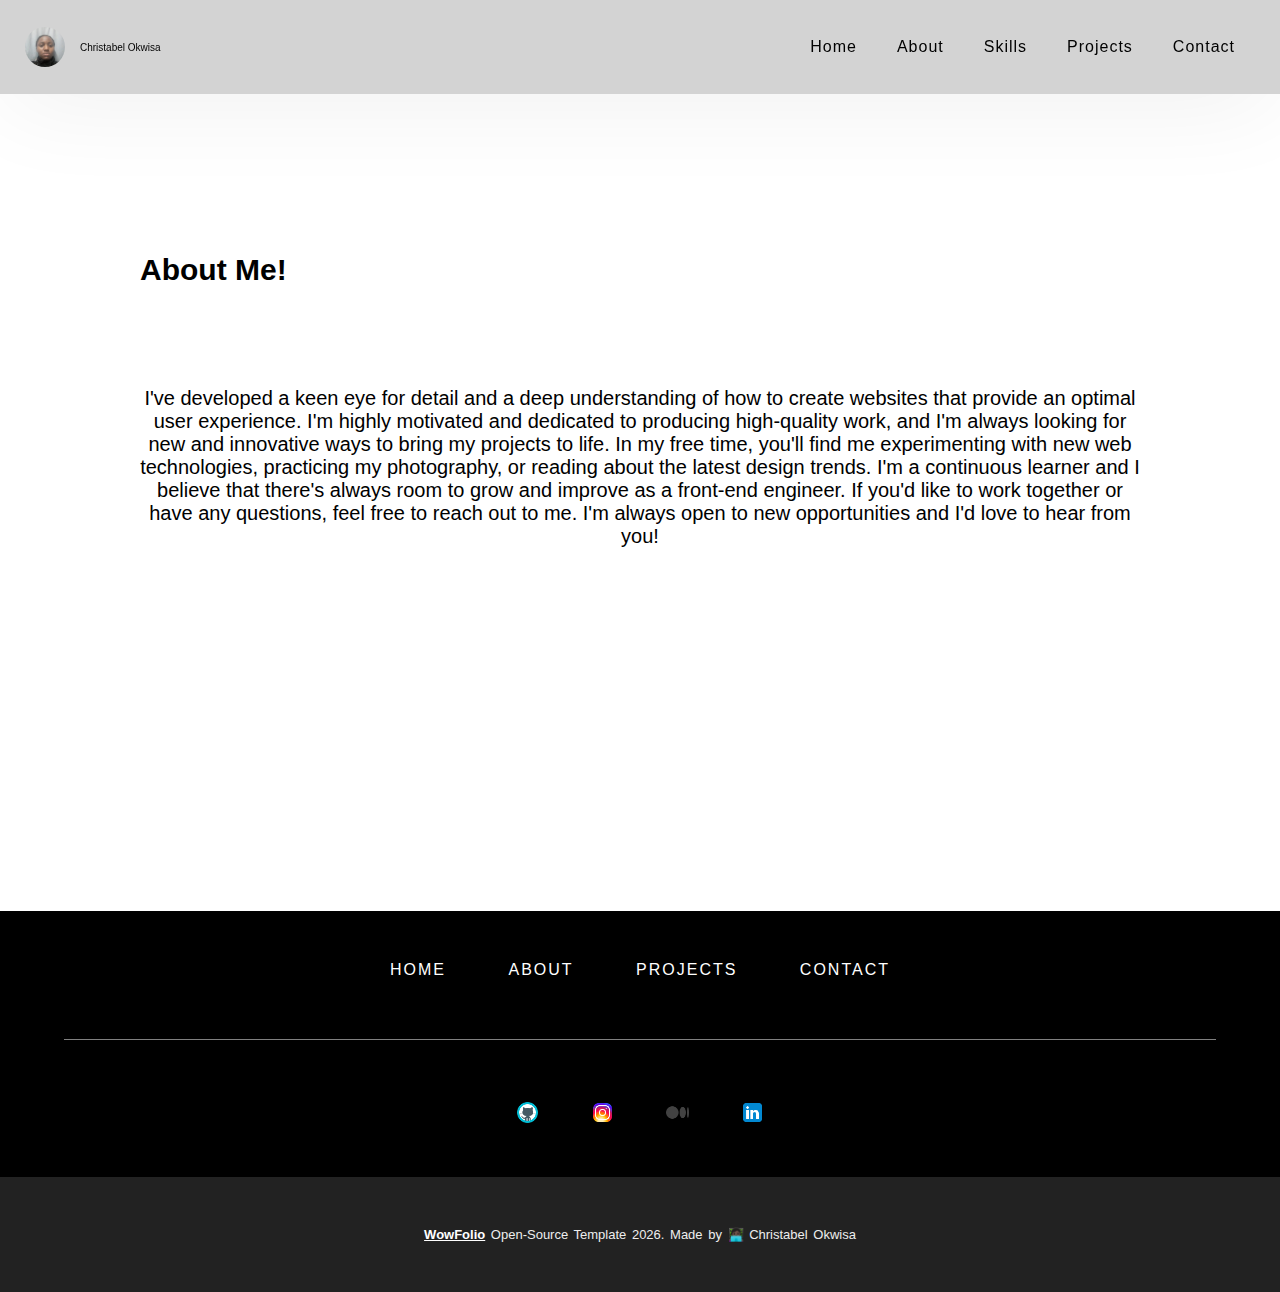
<file: about.html>
<!DOCTYPE html>
<html lang="en" dir="ltr">
  <head>
    <meta charset="utf-8" />
    <meta name="viewport" content="width=device-width, initial-scale=1.0" />
    <meta
      name="description"
      content="Portfolio - To showcase my skills in development"
    />
    <link href="https://fonts.googleapis.com/css2?family=Aladin&display=swap" rel="stylesheet">
    <link rel="icon" href="./assets/favicon.ico"> 
    <link rel="preconnect" href="https://fonts.googleapis.com">
    <link rel="preconnect" href="https://fonts.gstatic.com" crossorigin>
    <link href="https://fonts.googleapis.com/css2?family=Poppins:wght@400;700&display=swap" rel="stylesheet">
    <link rel="stylesheet" href="styles.css" />
    <title>Unleashing the power of creativity: My Portfolio</title>
  </head>

  <body>
    <header class="main-header">
      <div class="main-header__logo-container">
        <div class="main-header__logo-img-cont">
          <img
            src="images/christabel.jpeg"
            alt="logo Image"
            class="main-header__logo-img"
          />
          
        </div>
        <div class="nav-logo">
          <a href="#">Christabel Okwisa </a>
        </div>
        <!-- <h4 class="main-header__logo-text">/Christabel Okwisa /></span></h4> -->
      </div>
      <nav class="main-header__navigation">
        <ul class="main-header__navigation-links">
          <li class="main-header__navigation-link">
            <a href="./index.html"> Home </a>
          </li>
          <li class="main-header__navigation-link">
            <a href="about.html"> About </a>
          </li>
          <li class="main-header__navigation-link">
            <a href="./index.html#skills"> Skills</a>
            </li>
          </li>
          <li class="main-header__navigation-link">
            <a href="./index.html#projects"> Projects </a>
          </li>
          <li class="main-header__navigation-link">
            <a href="contact.html" href=""> Contact </a>
          </li>
        </ul>
      </nav>
      <div class="main-header__sm-scr-nav-btn">
        <div class="main-header__sm-scr-nav-btn-line"></div>
        <div class="main-header__sm-scr-nav-btn-line"></div>
      </div>
      <div class="main-header__sm-menu">
        <div class="main-header__sm-menu-close"></div>
        <ul class="main-header__sm-menu-links">
          <li>
            <a
              class="main-header__sm-menu-link main-header__sm-menu-link--1"
              name="home-hero"
              >Home</a
            >
          </li>

          <li>
            <a href="about.html"
              class="main-header__sm-menu-link main-header__sm-menu-link--2"
              name="about"
              >About</a
            >
          </li>
          <li>
            <a
              class="main-header__sm-menu-link main-header__sm-menu-link--3"
              name="skills"
              >Skills</a
            >
          </li>
          <li>
            <a
              class="main-header__sm-menu-link main-header__sm-menu-link--4"
              name="projects"
              >Projects</a
            >
          </li>

          <li>
            <a href="contact.html"
              class="main-header__sm-menu-link main-header__sm-menu-link--5"
              name="contact"
              >Contact</a
            >
          </li>
        </ul>
      </div>
      <!-- <button class="btn btn-theme btn-sm">Download CV</button> -->
    </header>
    
         <!-- About section -->
    <section class="about">
      <div class="about-content">
        <h1 class="about-title">
          About Me!
        </h1>        
        <h2 class="about-subtitle">
          I've developed a keen eye for detail and a deep understanding of
          how to create websites that provide an optimal user experience.
          I'm highly motivated and dedicated to producing high-quality
          work, and I'm always looking for new and innovative ways to
          bring my projects to life.
        
          In my free time, you'll find me experimenting with new web
          technologies, practicing my photography, or reading about the
          latest design trends. I'm a continuous learner and I believe
          that there's always room to grow and improve as a front-end
          engineer.
          If you'd like to work together or have any questions, feel free
          to reach out to me. I'm always open to new opportunities and I'd
          love to hear from you!
          <br>
          <!-- <button type="button" class="resume-button" onclick="location.href='.html'">
            Resume
            </button> -->

        </h2>
      </div>
      </section>

      <br>
      
        <!-- Footer section -->
  <footer class="main-footer">
    <div class="main-footer__upper">
      <div class="main-container">
        <ul class="main-footer__links">
          <li class="main-footer__link">
            <a href="./index.html">Home</a>
          </li>
          <li class="main-footer__link">
            <a href="about.html">About</a>
          </li>
          <li class="main-footer__link">
            <a href="./index.html#projects">Projects</a>
          </li>
          <li class="main-footer__link">
            <a href="contact.html">Contact</a>
          </li>
        </ul>
        <div class="main-footer__mid-line"></div>
        <div class="main-footer__socials">
          <a  target="_blank" href="https://github.com/chrisokwisa" class="main-footer__social-link">
            <img
              src="./assets/icons8-github-48.png"
              alt="" class="main-footer__social-link-icon" />
          </a>
          <a  target="_blank" href="https://www.instagram.com/chris_okwisa/" class="main-footer__social-link">
            <img src="./assets/icons8-instagram-48.png" alt="" class="main-footer__social-link-icon" />
          </a>
          <a  target="_blank" href="https://medium.com/@okwisachristabel" class="main-footer__social-link">
            <img src="./assets/icons8-medium-48.png" alt="" class="main-footer__social-link-icon" />
          </a>
          <!-- <a href="#" class="main-footer__social-link">
            <img
              src="https://d33wubrfki0l68.cloudfront.net/7f29579dde49e02480372aa49f7189c5536b0118/34b92/assets/png/linkedin-ico.png"
              alt="" class="main-footer__social-link-icon" />
          </a> -->
          <a  target="_blank" href="https://www.linkedin.com/in/christabel-okwisa-10231723b/" class="main-footer__social-link">
            <img src="./assets/icons8-linkedin-48.png" alt="" class="main-footer__social-link-icon" />
          </a>
        </div>
      </div>
    </div>
    <div class="main-footer__bottom">
      <div class="main-container">
        <p class="main-footer__bottom-txt">
          <!-- If you can give me some credits or shoutout here by linking to my website, then that will help me a lot :) -->
          <a target="_blank" href="https://github.com/rammcodes/wowfolio">WowFolio</a> Open-Source Template
          <script>document.write(new Date().getFullYear())</script>. Made by 👩🏿‍💻
          Christabel Okwisa</a>
        </p>
      </div>
    </div>
  </footer>

      
  <script src="script.js"></script>
  </body>
</html>
</file>
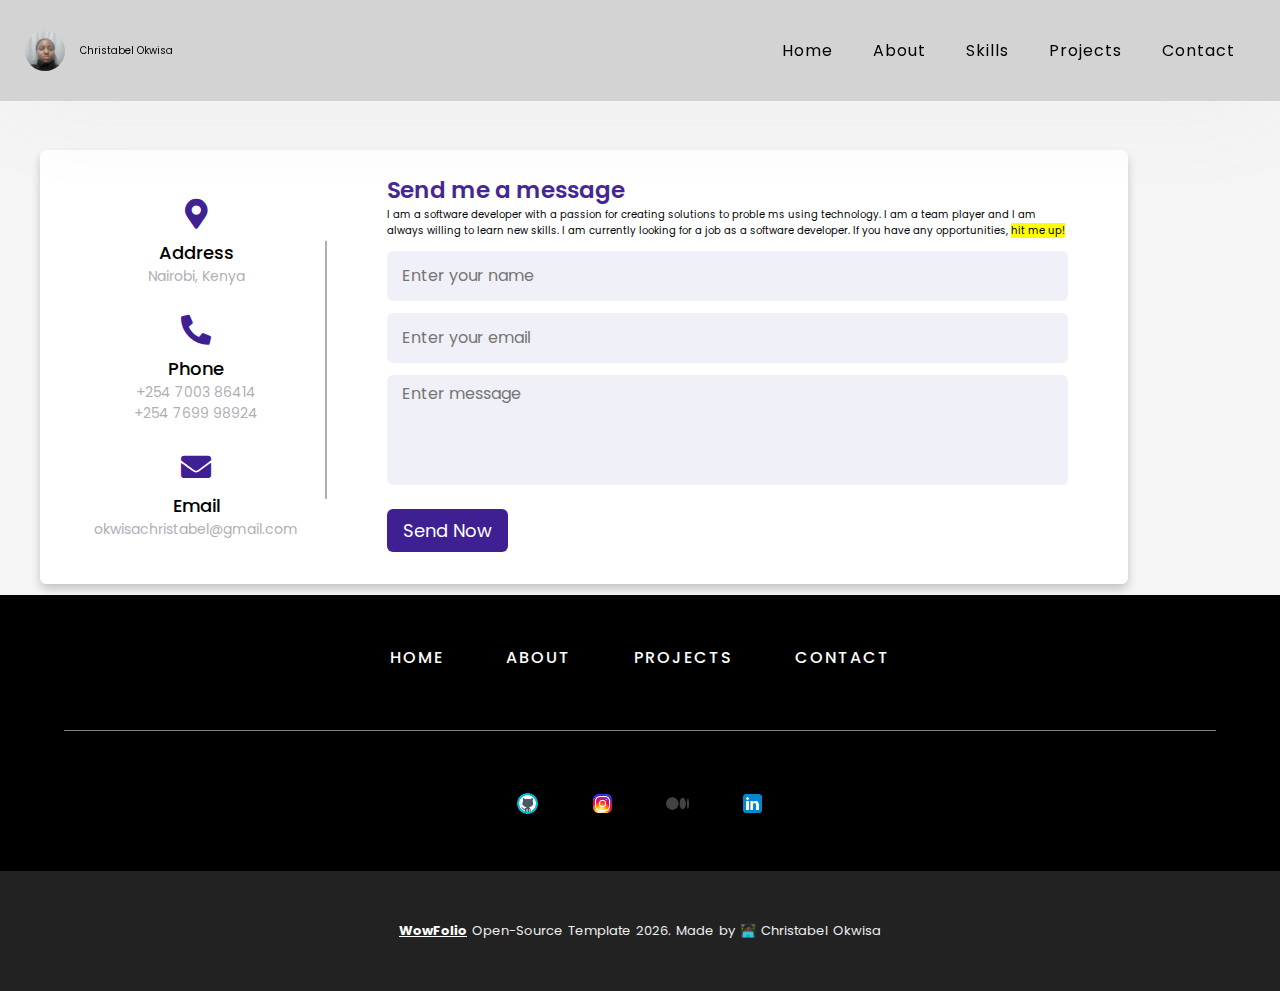
<file: contact.html>
<!DOCTYPE html>
<html lang="en" dir="ltr">
  <head>
    <meta charset="utf-8" />
    <meta name="viewport" content="width=device-width, initial-scale=1.0" />
    <meta
      name="description"
      content="Portfolio - To showcase my skills in development"
    />
    <link href="https://fonts.googleapis.com/css2?family=Aladin&display=swap" rel="stylesheet">
    <link rel="stylesheet" href="https://cdnjs.cloudflare.com/ajax/libs/font-awesome/5.15.2/css/all.min.css"/>   
    
    <link rel="preconnect" href="https://fonts.googleapis.com">
    <link rel="preconnect" href="https://fonts.gstatic.com" crossorigin>
    <link href="https://fonts.googleapis.com/css2?family=Poppins:wght@400;700&display=swap" rel="stylesheet">
    <link rel="icon" href="./assets/favicon.ico">
    <link rel="stylesheet" href="styles.css" />
    <link rel="stylesheet" href="contact.css" />
    <title>Unleashing the power of creativity: My Portfolio</title>
  </head>

  <body>
    <header class="main-header">
      <div class="main-header__logo-container">
        <div class="main-header__logo-img-cont">
          <img
            src="images/christabel.jpeg"
            alt="logo Image"
            class="main-header__logo-img"
          />
          
        </div>
        <div class="nav-logo">
          <a href="#">Christabel Okwisa</a>
        </div>
        <!-- <h4 class="main-header__logo-text"></Christabel Okwisa /></h4> -->
      </div>
      <nav class="main-header__navigation">



        <ul class="main-header__navigation-links">
          <li class="main-header__navigation-link">
            <a href="./index.html"> Home </a>
          </li>
          <li class="main-header__navigation-link">
            <a href="about.html"> About </a>
          </li>
          <li class="main-header__navigation-link">
            <a href="./index.html#skills"> Skills</a>
            </li>
          </li>
          <li class="main-header__navigation-link">
            <a href="./index.html#projects"> Projects </a>
          </li>
          <li class="main-header__navigation-link">
            <a href="contact.html" > Contact </a>
          </li>
        </ul>
      </nav>
      <div class="main-header__sm-scr-nav-btn">
        <div class="main-header__sm-scr-nav-btn-line"></div>
        <div class="main-header__sm-scr-nav-btn-line"></div>
      </div>
      <div class="main-header__sm-menu">
        <div class="main-header__sm-menu-close"></div>
        <ul class="main-header__sm-menu-links">
          <li>
            <a href="./index.html"
              class="main-header__sm-menu-link main-header__sm-menu-link--1"
              name="home-hero"
              >Home</a
            >
          </li>

          <li>
            <a href="about.html"
              class="main-header__sm-menu-link main-header__sm-menu-link--2"
              name="about"
              >About</a
            >
          </li>
          <li>
            <a
              class="main-header__sm-menu-link main-header__sm-menu-link--3"
              name="skills"
              >Skills</a
            >
          </li>
          <li>
            <a
              class="main-header__sm-menu-link main-header__sm-menu-link--4"
              name="projects"
              >Projects</a
            >
          </li>

          <li>
            <a href="contact.html"
              class="main-header__sm-menu-link main-header__sm-menu-link--5"
              name="contact"
              >Contact</a
            >
          </li>
        </ul>
      </div>
      <!-- <button class="btn btn-theme btn-sm">Download CV</button> -->
    </header>

    <div class="container">
      <div class="content">
        <div class="left-side">
          <div class="address details">
            <i class="fas fa-map-marker-alt"></i>
            <div class="topic">Address</div>
            <div class="text-one">Nairobi, Kenya</div>
            <!-- <div class="text-two">Westlands Kangemi</div> -->
          </div>
          <div class="phone details">
            <i class="fas fa-phone-alt"></i>
            <div class="topic">Phone</div>
            <div class="text-one">+254 7003 86414</div>
            <div class="text-two">+254 7699 98924</div>
          </div>
          <div class="email details">
            <i class="fas fa-envelope"></i>
            <div class="topic">Email</div>
            <div class="text-one">okwisachristabel@gmail.com</div>
            <!-- <div class="text-two">info.codinglab@gmail.com</div> -->
          </div>
        </div>
        <div class="right-side">
          <div class="topic-text">Send me a message</div>
          <p>
            I am a software developer with a passion for creating solutions to proble
            ms using technology. I am a team player and I am always willing to learn new skills.
            I am currently looking for a job as a software developer. If you have any opportunities,
            <mark>hit me up!</mark>
          </p>
        <form name="contact" method="POST" action="https://formspree.io/f/mrgvoakl">
          <div class="input-box">
            <input type="text" placeholder="Enter your name"
            name="name" required>
          
          </div>
          <div class="input-box">
            <input type="text" placeholder="Enter your email" name="email"
            required>
          </div>
          <div class="input-box message-box"  aria-required="true" >
            <textarea placeholder="Enter message" name="message" required></textarea>            
          </div>
          <div class="button">
            <!-- <input type="submit" value="Send Now" ></button> -->
            <button type="submit">Send Now</button>
          </div>
        </form>
      </div>
      </div>
    </div>

    <br>

      <!-- Footer section -->
  <footer class="main-footer">
    <div class="main-footer__upper">
      <div class="main-container">
        <ul class="main-footer__links">
          <li class="main-footer__link">
            <a href="./index.html">Home</a>
          </li>
          <li class="main-footer__link">
            <a href="about.html">About</a>
          </li>
          <li class="main-footer__link">
            <a href="./index.html#projects">Projects</a>
          </li>
          <li class="main-footer__link">
            <a href="contact.html">Contact</a>
          </li>
        </ul>
        <div class="main-footer__mid-line"></div>
        <div class="main-footer__socials">
          <a  target="_blank" href="https://github.com/chrisokwisa" class="main-footer__social-link">
            <img
              src="./assets/icons8-github-48.png"
              alt="" class="main-footer__social-link-icon" />
          </a>
          <a  target="_blank" href="https://www.instagram.com/chris_okwisa/" class="main-footer__social-link">
            <img src="./assets/icons8-instagram-48.png" alt="" class="main-footer__social-link-icon" />
          </a>
          <a  target="_blank" href="https://medium.com/@okwisachristabel" class="main-footer__social-link">
            <img src="./assets/icons8-medium-48.png" alt="" class="main-footer__social-link-icon" />
          </a>
          <!-- <a href="#" class="main-footer__social-link">
            <img
              src="https://d33wubrfki0l68.cloudfront.net/7f29579dde49e02480372aa49f7189c5536b0118/34b92/assets/png/linkedin-ico.png"
              alt="" class="main-footer__social-link-icon" />
          </a> -->
          <a  target="_blank" href="https://www.linkedin.com/in/christabel-okwisa-10231723b/" class="main-footer__social-link">
            <img src="./assets/icons8-linkedin-48.png" alt="" class="main-footer__social-link-icon" />
          </a>
        </div>
      </div>
    </div>
    <div class="main-footer__bottom">
      <div class="main-container">
        <p class="main-footer__bottom-txt">
          <!-- If you can give me some credits or shoutout here by linking to my website, then that will help me a lot :) -->
          <a target="_blank" href="https://github.com/rammcodes/wowfolio">WowFolio</a> Open-Source Template


          <script>document.write(new Date().getFullYear())</script>. Made by 👩🏿‍💻
          Christabel Okwisa</a>
        </p>
      </div>
    </div>
  </footer>


     <script src="script.js"></script>

  </body>
</html>
</file>
<file: styles.css>
* {
  margin: 0;
  padding: 0;
  box-sizing: border-box;
  font-family: inherit;
}

:root {
  --themeColor: 29, 161, 242;
  /* Theme Color in (R,G,B) format */
}

html {
  font-size: 62.5%;
  scroll-behavior: smooth;
}

/* 75em === 1200px */
@media (max-width: 75em) {
  html {
    font-size: 60%;
  }
}

/* 56.25em === 900px */
@media (max-width: 56.25em) {
  html {
    font-size: 58%;
  }
}

/* 37.5em === 600px */
@media (max-width: 37.5em) {
  html {
    font-size: 56%;
  }
}

/* 112.5em === 1600px */
/* @media (min-width: 112.5em) {
  html {
    font-size: 65%;
  }
} */

body {
  font-family: 'PT Sans', sans-serif;
}

ul {
  list-style: none;
}

a {
  text-decoration: none;
  color: inherit;
}

/* Utils */

.btn {
  font-family: inherit;
  letter-spacing: 1px;
  font-weight: 700;
  border: none;
  box-shadow: none;
  cursor: pointer;
  padding: 1.8rem 4rem;
  font-size: 1.8rem;
  border-radius: 5px;
  border: 2px solid rgba(var(--themeColor), 1);
}

@media (max-width: 37.5em) {
  .btn {
    padding: 2rem 4rem;
  }
}

.btn-theme {
  /* background: rgba(var(--themeColor), 1); */
  background: #cb376a;
  color: #000;
  box-shadow: 0 5px 15px 0 rgb(0 0 0 / 15%);
}

.btn-inv {
  /* color: rgba(var(--themeColor), 1); */
  color: #000;
  background: #cb376a;
}

.btn-sm {
  padding: 1.3rem 2rem;
  font-size: 1.6rem;
  border: none;
}

.main-container {
  max-width: 120rem;
  margin: auto;
  width: 90%;
}


.main-section {
  padding: 12rem 0;
}

.main-section__content {
  margin-top: 10rem;
}

@media (max-width: 37.5em) {
  .main-section {
    padding: 10rem 0;
  }

  .main-section__content {
    margin-top: 9rem;
  }
}

.heading-primary {
  font-size: 4.5rem;
  letter-spacing: 1px;
  line-height: 1.3;
  color: #000;
  font-weight: 400;
}

@media (max-width: 37.5em) {
  .heading-primary {
    font-size: 4rem;
  }
}

.heading-primary__sm {
  font-size: 2rem;
  display: block;
  margin-bottom: 2.5rem;
}

.heading-secondary {
  font-size: 4rem;
  letter-spacing: 1px;
  line-height: 1.3;
  color: #000;
  font-weight: 400;
}

.heading-secondary__sm {
  font-size: 1.8rem;
  display: block;
  margin-bottom: 2.5rem;
}

.heading-tertiary {
  font-size: 3.4rem;
  letter-spacing: 1px;
  line-height: 1.3;
  color: #000;
  font-weight: 400;
}

.heading-quaternary {
  font-size: 2.5rem;
  letter-spacing: 1px;
  line-height: 1.3;
  color: #000;
  font-weight: 400;
}

@media (max-width: 37.5em) {
  .heading-secondary {
    font-size: 3.7rem;
  }

  .heading-tertiary {
    font-size: 3rem;
  }
}

.text-primary {
  font-size: 1.9rem;
  color: #444;
  line-height: 1.6;
}

.text-primary span {
  margin-bottom: 1.5rem;
  display: block;
}

.text-primary span:last-child {
  margin-bottom: 0;
}

/* Animation ( Keyframes ) */

@keyframes downToUp {
  0% {
    opacity: 0;
    transform: translateY(50px);
  }

  100% {
    opacity: 1;
    transform: translateY(0);
  }
}

/* Main Header Stylings */

.main-header {
  display: flex;
  justify-content: space-between;
  align-items: center;
  padding: 2.5rem;
  position: fixed;
  top: 0;
  left: 0;
  width: 100%;
  
  box-shadow: 0 10px 100px -5px #eee;
  z-index: 1000;
  background: lightgray;
}

.main-header__logo-container {
  display: flex;
  align-items: center;
  cursor: pointer;
}

.main-header__logo-img-cont {
  margin-right: 1.5rem;
  width: 4rem;
  height: 4rem;
  overflow: hidden;
  border-radius: 10rem;
  background: rgba(var(--themeColor), 1);
}

.main-header__sm-scr-nav-btn {
  padding: 1rem 1rem;
  display: none;
  cursor: pointer;
}

@media (max-width: 37.5em) {
  .main-header__sm-scr-nav-btn {
    display: block;
  }
}

.main-header__sm-scr-nav-btn-line {
  height: 1px;
  background: #000;
  width: 3rem;
  border-radius: 50px;
}

.main-header__sm-menu {
  background: lightgray;
  position: fixed;
  top: 0;
  left: 0;
  width: 100%;
  height: 100%;
  min-height: 40rem;
  transform: translateX(-100%);
  transition: transform 0.5s;
  display: flex;
  align-items: center;
  justify-content: center;
}

.main-header__sm-menu-close {
  position: absolute;
  top: 3.3rem;
  right: 2.5rem;
  width: 3rem;
  height: 3rem;
}

.main-header__sm-menu-close:before,
.main-header__sm-menu-close:after {
  position: absolute;
  content: ' ';
  height: 3rem;
  width: 1px;
  left: 50%;
  transform: translateX(-50%);
  background-color: #000;
}

.main-header__sm-menu-close:before {
  transform: rotate(45deg);
}

.main-header__sm-menu-close:after {
  transform: rotate(-45deg);
}

.main-header__sm-menu--active {
  transform: translateX(0);
}

.main-header__sm-menu-links {
  width: 90%;
}

.main-header__sm-menu-link {
  opacity: 0;
  transform: translateY(50px);
  transition: opacity 0.3s, transform 0.3s;
  font-size: 2.5rem;
  text-align: center;
  display: block;
  padding: 3rem;
  color: #555;
}


.main-header__sm-scr-nav-btn-line:first-child {
  margin-bottom: 8px;
}

@media (max-width: 37.5em) {
  .main-header {
    padding: 2.3rem 1.5rem;
  }

  .main-header__logo-img-cont {
    margin-right: 1rem;
  }
}

.main-header__logo-img {
  width: 100%;
  height: 100%;
  object-fit: cover;
}

.main-header__logo-text {
  font-size: 2.2rem;
  letter-spacing: 1px;
  color: #000;
  font-weight: 400;
}

.main-header__navigation-links {
  display: flex;
  align-items: center;
}

.main-header__navigation-link {
  padding: 1.3rem 2rem;
  font-size: 1.6rem;
  letter-spacing: 1px;
  color: #000;
  font-weight: 400;
}

@media (max-width: 56.25em) {
  .main-header__navigation-link {
    padding: 1.3rem 1.5rem;
  }
}

@media (max-width: 37.5em) {
  .main-header__navigation-links {
    display: none;
  }
}



/* Hero section 
stylings ===================== */


.home-hero {
  display: flex;
  height: 100vh;
  min-height: 80rem;
  max-height: 120rem;
}

.home-hero__content {
  max-width: 120rem;
  margin: auto;
  width: 90%;

  animation: downToUp 0.8s;
}

@media (max-width: 37.5em) {
  .home-hero {
    height: unset;
    min-height: unset;
    max-height: unset;
  }

  .home-hero__content {
    margin: 0 auto;
    padding: 15rem 0 10rem 0;
  }
}

.home-hero__heading-primary {
  margin-bottom: 5rem;
}

.home-hero__btn-theme {
  margin-right: 2rem;
}

@media (max-width: 37.5em) {
  .home-hero__heading-primary {
    margin-bottom: 4.5rem;
  }

  .home-hero__btn-theme,
  .home-hero__btn-inv {
    width: 100%;
  }

  .home-hero__btn-theme {
    margin: 0 0 2rem 0;
  }
}



/* Project section stylings
============================== */

.projects__list-item {
  display: grid;
  grid-template-columns: 45%;
  grid-gap: 4rem;
  margin-bottom: 8rem;
}

.projects__list-item--inv {
  justify-content: flex-end;
}

@media (max-width: 75em) {
  .projects__list-item {
    grid-template-columns: 60%;
  }
}

@media (max-width: 56.25em) {
  .projects__list-item {
    grid-template-columns: 100%;
  }
}

.projects__list-item:last-child {
  margin-bottom: 0;
}

.projects__list-item-count {
  display: flex;
  flex-direction: column;
  align-items: center;
  max-height: 30rem;
  display: none;
}

.projects__list-item-count-num {
  font-size: 2rem;
  font-weight: 700;
  width: 5rem;
  height: 5rem;
  color: #fff;
  background: #000;
  display: block;
  display: flex;
  align-items: center;
  justify-content: center;
  border-radius: 50px;
}

.projects__list-item-count-line {
  flex-grow: 1;
  width: 2px;
  background: #000;
  border-radius: 50px;
}

.projects__list-item-count-end-dot {
  width: 1rem;
  height: 1rem;
  border-radius: 50px;
  background: #000;
}

.projects__list-item--inv .projects__list-item-img-cont {
  margin: 0 0 0 auto;
}

.projects__list-item-img-cont {
  box-shadow: rgba(0, 0, 0, 0.35) 0px 5px 15px;
  box-shadow: rgba(0, 0, 0, 0.24) 0px 3px 8px;
}

.projects__list-item-img {
  width: 100%;
  display: block;
}

.projects__list-item-heading-tertiary {
  margin: 5rem 0 3rem 0;
}

@media (max-width: 37.5em) {
  .projects__list-item-heading-tertiary {
    margin: 5rem 0 2.5rem 0;
  }
}

.projects__title-text-divider {
  height: 5px;
  width: 3rem;
  background: rgba(var(--themeColor), 1);
  margin-bottom: 3rem;
  border-radius: 100px;
}

.projects__list-item-text-primary {
  margin-bottom: 4rem;
}

@media (max-width: 37.5em) {
  .projects__list-item-text-primary {
    margin-bottom: 3.7rem;
  }
}

.projects__list-item-text-primary span {
  margin-bottom: 1.5rem;
  display: block;
}

.projects__list-item-text-primary span:last-child {
  margin-bottom: 0;
}

.projects__btn-theme {
  margin-right: 2rem;
}

@media (max-width: 37.5em) {
  .projects__btn-theme {
    margin: 0 0 2rem 0;
  }

  .projects__btn-theme,
  .projects__btn-inv {
    width: 70%;
  }
}


/* Skills Showcase */

.skills-showcase {
  background: rgba(247, 247, 247, 1);
  padding: 5rem 3rem;
}

.skills-showcase__list {
  display: flex;
  justify-content: space-around;
}

.skills-showcase__list-item {
  padding: 3rem;
  border-radius: 5px;
  background: #fff;
  box-shadow: rgba(100, 100, 111, 0.2) 0px 7px 29px 0px;
}

.skills-showcase__list-item i {
  color: rgba(var(--themeColor), 1);
  color: #999;
  font-size: 5rem;
}

@media (max-width: 75em) {
  .skills-showcase__list-item {
    padding: 1.5rem;
    border-radius: 5px;
    background: #fff;
  }

  .skills-showcase__list-item i {
    font-size: 5rem;
  }
}

@media (max-width: 56.25em) {
  .skills-showcase {
    padding: 5rem;
  }

  .skills-showcase__list {
    display: grid;
    grid-template-columns: repeat(4, 1fr);
    grid-gap: 5rem;
  }

  .skills-showcase__list-item {
    text-align: center;
  }
}

@media (max-width: 37.5em) {
  .skills-showcase {
    padding: 4rem;
  }

  .skills-showcase__list {
    grid-template-columns: repeat(3, 1fr);
    grid-gap: 4rem;
  }
}

@media (max-width: 21.875em) {
  .skills-showcase__list-item i {
    font-size: 4rem;
  }
}


/* About section
=========================== */
.about {
  position: relative;
  width: 100vw;
  height: 100vh;
}

.about::before {
  content: "";
  position: absolute;
  top: 0;
  left: 0;
  width: 100%;
  height: 100%;
  /* background-color: #eee; */
  /* background: #0000; */
  /* background: url(images/porfolio_website_picture.png); */
  background-size: contain;
  background-position: center center;
  filter: brightness(60%)

}

.about-title {
  font-size: 3rem;
  font-weight: 600;
  margin-bottom: 0.2em;
  /* margin-top: 15em; */
  font: 'Aladin', cursive;
}

.about-subtitle {
  font-size: 2rem;
  font-weight: 200;
  margin-top: 10rem;
  margin-bottom: 5em;
  align-items: center;
  text-align: center;
  max-width: 1000px;
  color: #000;
}

.about {
  position: relative;
  width: 100vw;
  height: 100vh;
  display: flex;
  justify-content: center;
  align-items: center;
}

.resume-button {
  background-color: #ae2d59;
  color: black;
  border: 1px solid #cb376a;
  margin-top: 2rem;
  padding: 1.09375rem 1.875rem;
  font-family: 'Courier New', Courier, monospace;
  font-size: 1.125rem;
  font-weight: 200;
  cursor: pointer;
  margin-bottom: 0em;
}




/* Main Footer */

.main-footer__upper {
  background: #000;
  padding: 5rem 0;
  padding: auto;
}

.main-footer__links {
  display: flex;
  max-width: 50rem;
  align-items: center;
  justify-content: space-between;
  margin: auto;
}

.main-footer__link a {
  color: #fff;
  font-size: 1.6rem;
  text-transform: uppercase;
  letter-spacing: 2px;
  font-weight: 500;
}

@media (max-width: 37.5em) {
  .main-footer__upper {
    padding: 7rem 0;
  }

  .main-footer__links {
    display: block;
  }

  .main-footer__link a {
    margin-bottom: 0.5rem;
    padding: 3rem 1.5rem;
    display: block;
  }
}

.main-footer__mid-line {
  background: grey;
  height: 1px;
  margin-top: 6rem;
}

.main-footer__socials {
  display: flex;
  align-content: center;
  justify-content: space-between;
  max-width: 25rem;
  margin: auto;
  margin-top: 6rem;
}

.main-footer__social-link-icon {
  width: 2.5rem;
}

.main-footer__bottom {
  padding: 5rem 2rem;
  background: #222;
}

.main-footer__bottom-txt {
  color: #eee;
  font-size: 1.3rem;
  word-spacing: 2px;
  text-align: center;
}

.main-footer__bottom-txt a {
  text-decoration: underline;
  color: #fff;
  font-weight: 700;
}


.themeClrSelector {
  position: fixed;
  top: 50%;
  right: 0;
  transform: translateY(-50%);
  display: flex;
  align-items: center;
  justify-content: center;
  background: #fff;
  z-index: 10;
  box-shadow: 0 10px 100px rgba(0, 0, 0, 0.1);
  cursor: pointer;
  overflow: hidden;
}

@media only screen and (max-width: 37.5em) {
  .themeClrSelector {
    top: 100%;
    transform: translateY(-100%);
  }
}

.themeClrSelector__input {
  background: transparent;
  border: none;
  cursor: pointer;
  width: 5rem;
  height: 5rem;
  opacity: 0;
  position: relative;
  z-index: 10;
}

.themeClrSelector__img {
  position: absolute;
  width: 100%;
  height: 100%;
  object-fit: cover;
  top: 0;
  left: 0;
  z-index: 1;
}
</file>
<file: contact.css>
/* // styles.css
    @import url("https://fonts.googleapis.com/css2?family=Poppins:wght@400;700&display=swap");

/* * { 
  margin: 0;
  padding: 0;
  box-sizing: border-box;
  font-family: "Poppins", sans-serif;
} */

body {
  background-color: #f5f5f5;
}
.contact-section {
  display: flex;
  justify-content: space-between;
  align-items: center;
  /* padding: 2rem 5rem; */
  background-color: #fff;
  border-radius: 1rem;
  box-shadow: 0 0.5rem 1rem rgba(0, 0, 0, 0.1);
  margin: 2rem 0;
}
.contact-section__content {
  max-width: 50%;
}
.contact-section__content-heading {
  font-size: 2.5rem;
  font-weight: 700; 
  margin-bottom: 1rem;
}
.contact-section__content-para {
  font-size: 1.2rem;
  font-weight: 400;
  line-height: 1.5;
  margin-bottom: 1rem;
}
.contact-section__content-socials {
  display: flex;
  align-items: center;
}
.contact-section__content-social-link {
  display: flex;
  align-items: center;
  justify-content: center;
  width: 3rem;
  height: 3rem;
  border-radius: 50%;
  background-color: #f5f5f5;
  margin-right: 1rem;
  transition: all 0.3s ease;
}
.contact-section__content-social-link:hover {
  background-color: #e0e0e0;
}
.contact-section__content-social-link i {
  font-size: 1.5rem;
  color: #333;
}
.contact-section__form {
  max-width: 50%;
}
.contact-section__form-heading {
  font-size: 2.5rem;
  font-weight: 700;
  margin-bottom: 1rem;
}
.contact-section__form-para {
  font-size: 1.2rem;
  font-weight: 400;
  line-height: 1.5;
  margin-bottom: 1rem;
}
.contact-section__form-inputs {
  display: flex;
  flex-direction: column;
  margin-bottom: 1rem;
}

.contact-section__form-inputs input {
  padding: 1rem 1.5rem;
  border: 1px solid #e0e0e0;
  border-radius: 0.5rem;
  margin-bottom: 1rem;
  transition: all 0.3s ease;
}
.contact-section__form-inputs input:focus {
  outline: none;
  border-color: #333;
}
.contact-section__form-inputs input::placeholder {
  color: #333;
}

.contact-section__form-inputs textarea {
  padding: 1rem 1.5rem;
  border: 1px solid #e0e0e0;
  border-radius: 0.5rem;
  margin-bottom: 1rem;
  transition: all 0.3s ease;
}
.contact-section__form-inputs textarea:focus {
  outline: none;
  border-color: #333;
}
.contact-section__form-inputs textarea::placeholder {
  color: #333;
}

.contact-section__form-btn {

  padding: 1rem 1.5rem;
  border: none;
  border-radius: 0.5rem;
  background-color: #333;
  color: #fff;
  font-size: 1.2rem;
  font-weight: 700;
  cursor: pointer;
  transition: all 0.3s ease;
}
.contact-section__form-btn:hover {
  background-color: #000;
}

@media screen and (max-width: 768px) {
  .contact-section {
    flex-direction: column;
    padding: 2rem 2rem;
  }
  .contact-section__content {
    max-width: 100%;
    margin-bottom: 2rem;
  }
  .contact-section__form {
    max-width: 100%;
  }
} 


/* css */

/* Google Font CDN Link */
@import url('https://fonts.googleapis.com/css2?family=Poppins:wght@200;300;400;500;600;700&display=swap');
*{
  margin: 0;
  padding: 0;
  box-sizing: border-box;
  font-family: "Poppins" , sans-serif;
}
 /* body{
   min-height: 100vh;
  width: 100%; 
  background: #c8e8e9; 
  display: flex;
  align-items: center;
   justify-content: center; 
}  */
.container{
  width: 85%;
  /* min-height: 100vh; */
  justify-content: center;
  align-items: center;
  display: flex;
  margin-left: 4rem;
  margin-top: 15rem;
  background: #fff;
  border-radius: 6px;
  padding: 20px 60px 30px 40px;
  box-shadow: 0 5px 10px rgba(0, 0, 0, 0.2);
}
.container .content{
  display: flex;
  align-items: center;
  justify-content: space-between;
}
.container .content .left-side{
  width: 25%;
  height: 100%;
  display: flex;
  flex-direction: column;
  align-items: center;
  justify-content: center;
  margin-top: 15px;
  position: relative;
}
.content .left-side::before{
  content: '';
  position: absolute;
  height: 70%;
  width: 2px;
  right: -15px;
  top: 50%;
  transform: translateY(-50%);
  background: #afafb6;
}
.content .left-side .details{
  margin: 14px;
  text-align: center;
}
.content .left-side .details i{
  font-size: 30px;
  color: #3e2093;
  margin-bottom: 10px;
}
.content .left-side .details .topic{
  font-size: 18px;
  font-weight: 500;
}
.content .left-side .details .text-one,
.content .left-side .details .text-two{
  font-size: 14px;
  color: #afafb6;
}
.container .content .right-side{
  width: 75%;
  margin-left: 75px;
}
.content .right-side .topic-text{
  font-size: 23px;
  font-weight: 600;
  color: #3e2093;
}
.right-side .input-box{
  height: 50px;
  width: 100%;
  margin: 12px 0;
}
.right-side .input-box input,
.right-side .input-box textarea{
  height: 100%;
  width: 100%;
  border: none;
  outline: none;
  font-size: 16px;
  background: #F0F1F8;
  border-radius: 6px;
  padding: 0 15px;
  resize: none;
}
.right-side .message-box{
  min-height: 110px;
}
.right-side .input-box textarea{
  padding-top: 6px;
}
.right-side .button{
  display: inline-block;
  margin-top: 12px;
}
.right-side .button input[type="button"]{
  color: #fff;
  font-size: 18px;
  outline: none;
  border: none;
  padding: 8px 16px;
  border-radius: 6px;
  background: #3e2093;
  cursor: pointer;
  transition: all 0.3s ease;
}
.button input[type="button"]:hover{
  background: #5029bc;
}

@media (max-width: 950px) {
  .container{
    width: 90%;
    padding: 30px 40px 40px 35px ;
  }
  .container .content .right-side{
   width: 75%;
   margin-left: 55px;
}
}
@media (max-width: 820px) {
  .container{
    /* margin: 40px 0; */
    height: 100%;
    margin-top: 50px;

  }
  .container .content{
    flex-direction: column-reverse;
  }
 .container .content .left-side{
   width: 100%;
   flex-direction: row;
   margin-top: 40px;
   justify-content: center;
   flex-wrap: wrap;
 }
 .container .content .left-side::before{
   display: none;
 }
 .container .content .right-side{
   width: 100%;
   margin-left: 0;
 }
}

button {
    /* background-color: #4CAF50; /* Green */
    color: #fff;
    font-size: 18px;
    outline: none;
    border: none;
    padding: 8px 16px;
    border-radius: 6px;
    background: #3e2093;
    cursor: pointer;
    transition: all 0.3s ease;
}
</file>
